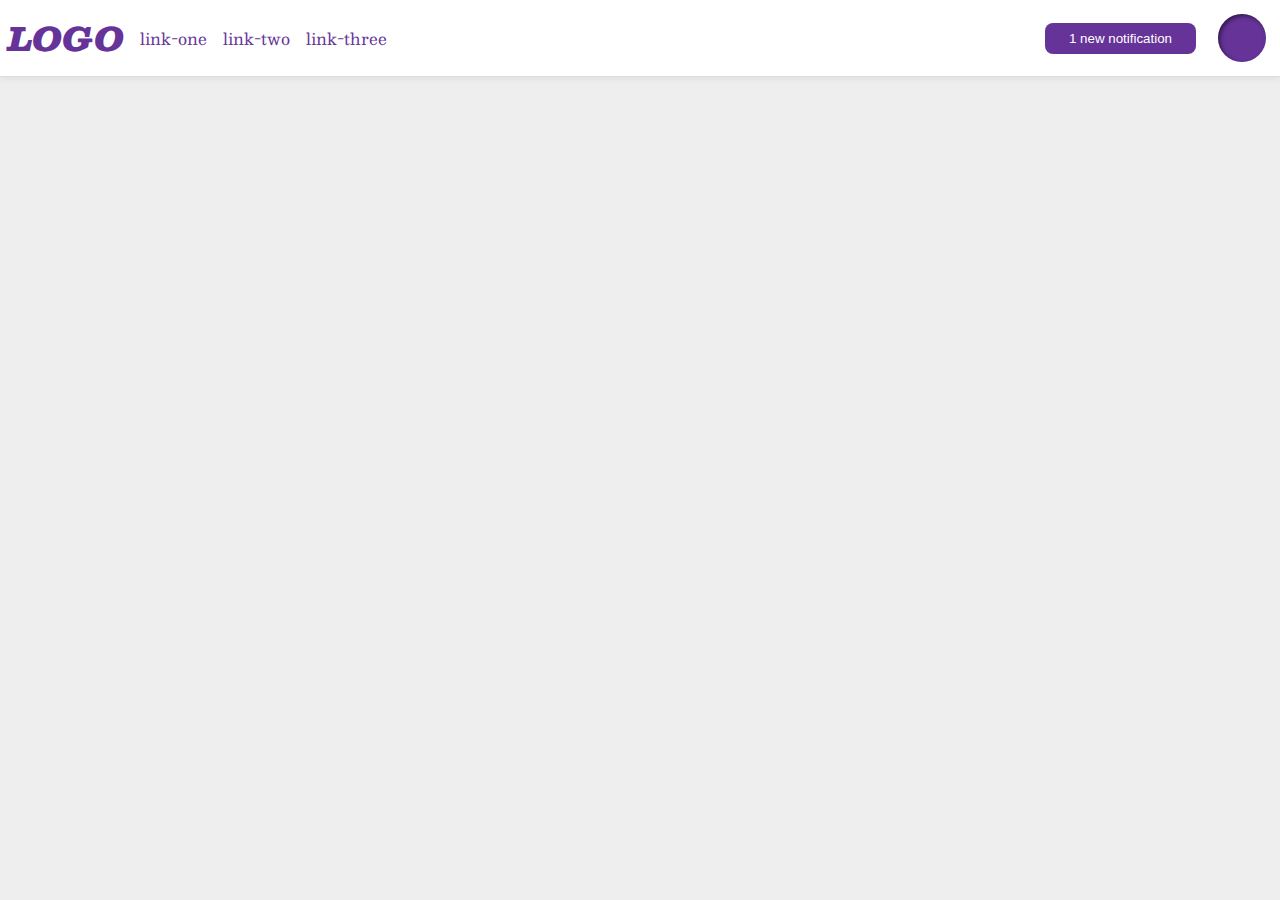
<file: flex/03-flex-header-2/index.html>
<!DOCTYPE html>
<html lang="en">
  <head>
    <meta charset="UTF-8">
    <meta http-equiv="X-UA-Compatible" content="IE=edge">
    <meta name="viewport" content="width=device-width, initial-scale=1.0">
    <title>Flex Header 2</title>
    <link rel="stylesheet" href="style.css">
  </head>
  <body>
    <div class="header">
      <div class="left">
      <div class="logo">
        LOGO
      </div>
      <ul class="links">
        <li><a href="https://google.com">link-one</a></li>
        <li><a href="https://google.com">link-two</a></li>
        <li><a href="https://google.com">link-three</a></li>
      </ul>
      </div>
      <div class="right">
      <button class="notifications">
        1 new notification
      </button>
      <div class="profile-image"></div>
    </div>
    </div>
  </body>
</html>
</file>
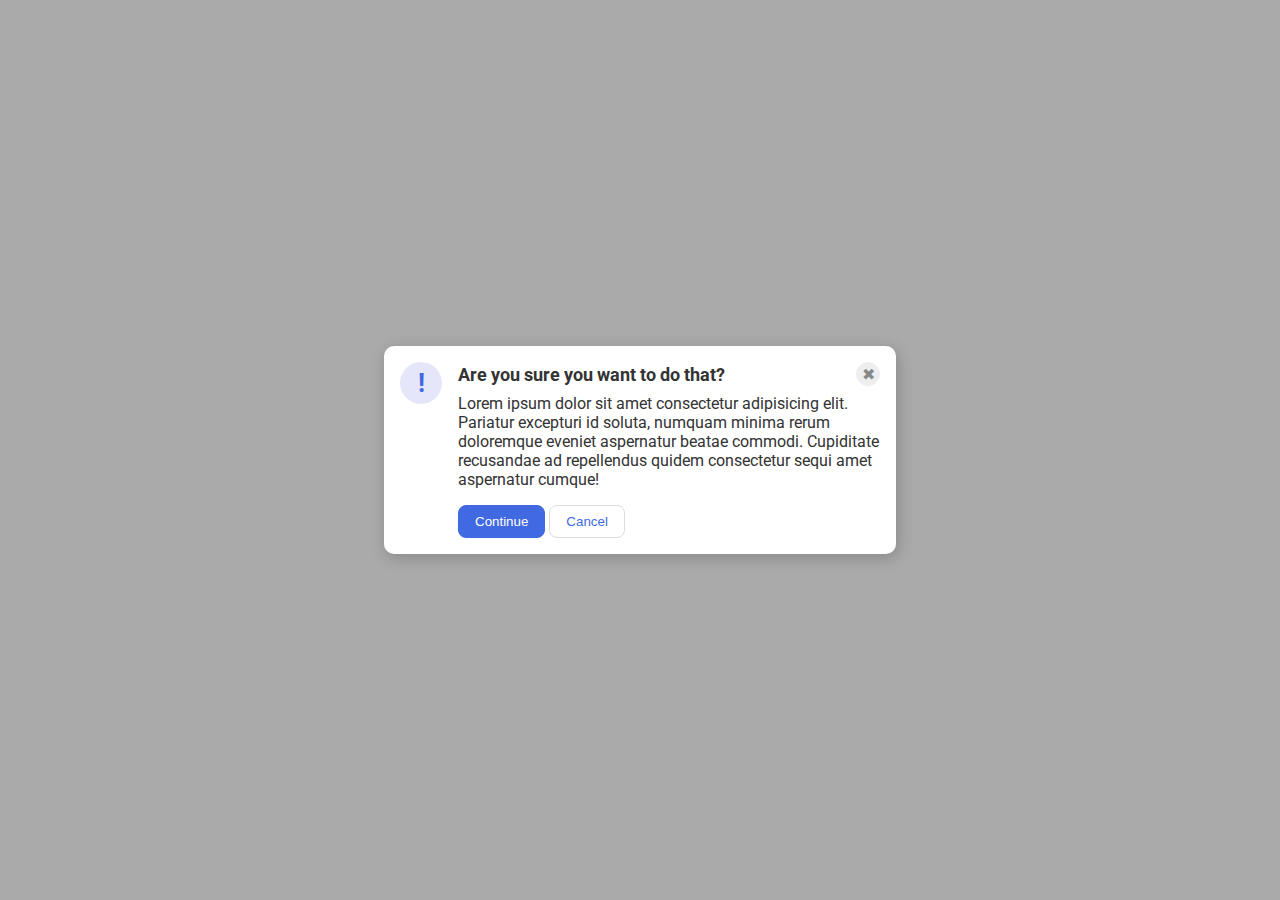
<file: flex/05-flex-modal/index.html>
<!DOCTYPE html>
<html lang="en">
  <head>
    <meta charset="UTF-8">
    <meta http-equiv="X-UA-Compatible" content="IE=edge">
    <meta name="viewport" content="width=device-width, initial-scale=1.0">
    <link rel="stylesheet" href="style.css">
    <title>Modal</title>
  </head>
  <body>
    <div class="modal">
      <div class="icon">!</div>
      <div class="container">
        <div class="header">Are you sure you want to do that?
        <button class="close-button">✖</button>
      </div>
      <div class="text">Lorem ipsum dolor sit amet consectetur adipisicing elit. Pariatur excepturi id soluta, numquam minima rerum doloremque eveniet aspernatur beatae commodi. Cupiditate recusandae ad repellendus quidem consectetur sequi amet aspernatur cumque!</div>
        <button class="continue">Continue</button>
        <button class="cancel">Cancel</button>
    </div>  
    </div>
  </body>
</html>
</file>
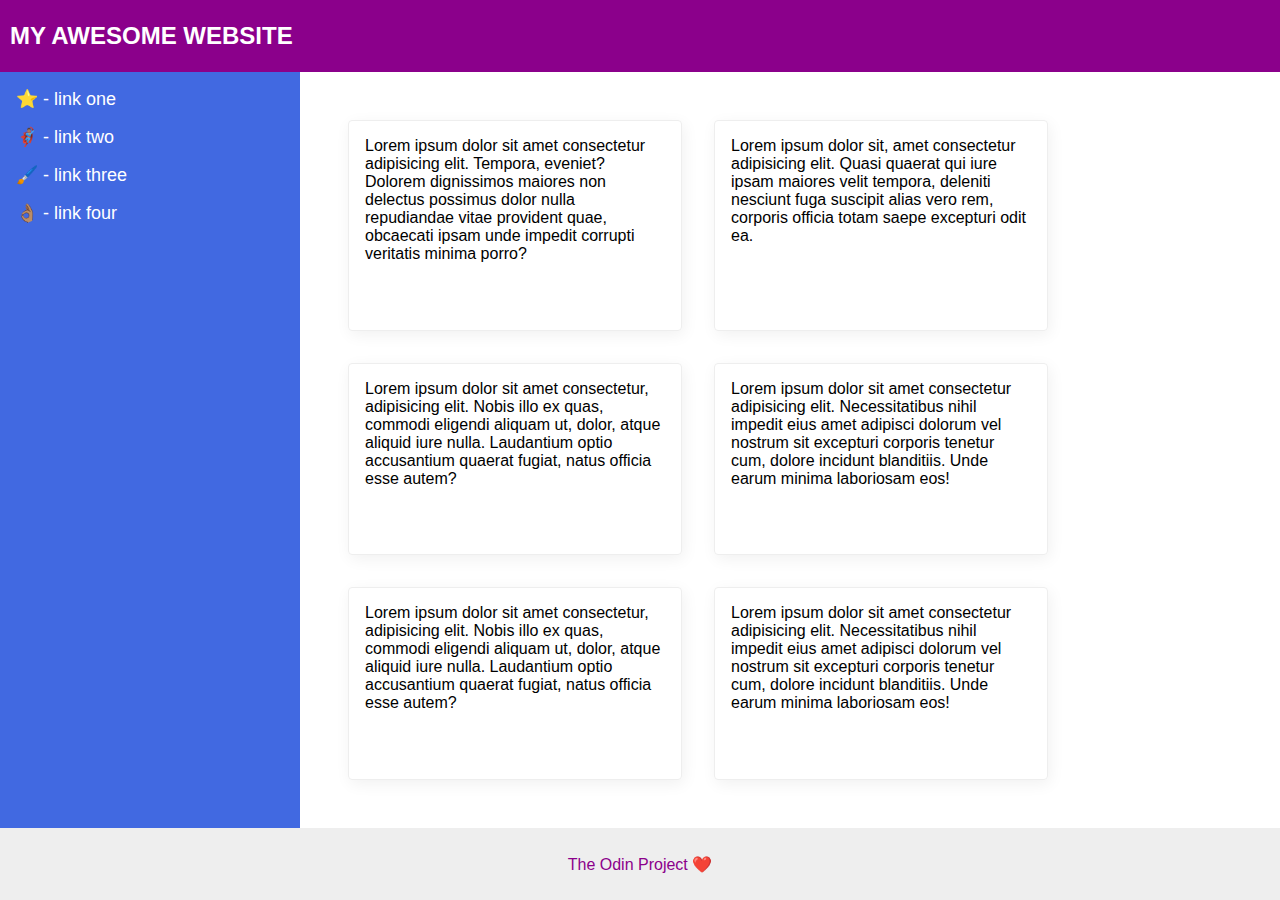
<file: flex/07-flex-layout-2/index.html>
<!DOCTYPE html>
<html lang="en">
  <head>
    <meta charset="UTF-8">
    <meta http-equiv="X-UA-Compatible" content="IE=edge">
    <meta name="viewport" content="width=device-width, initial-scale=1.0">
    <title>The Holy Grail</title>
    <link rel="stylesheet" href="style.css">
  </head>
  <body>
    <div class="header">
      MY AWESOME WEBSITE
    </div>
    <div class="container">
      <div class="sidebar">
          <ul>
            <li><a href="#">⭐ - link one</a></li>
            <li><a href="#">🦸🏽‍♂️ - link two</a></li>
            <li><a href="#">🖌️ - link three</a></li>
            <li><a href="#">👌🏽 - link four</a></li>
          </ul>
      </div>
      <div class="links">
        <div class="card">Lorem ipsum dolor sit amet consectetur adipisicing elit. Tempora, eveniet? Dolorem dignissimos maiores non delectus possimus dolor nulla repudiandae vitae provident quae, obcaecati ipsam unde impedit corrupti veritatis minima porro?</div>
        <div class="card">Lorem ipsum dolor sit, amet consectetur adipisicing elit. Quasi quaerat qui iure ipsam maiores velit tempora, deleniti nesciunt fuga suscipit alias vero rem, corporis officia totam saepe excepturi odit ea.</div>
        <div class="card">Lorem ipsum dolor sit amet consectetur, adipisicing elit. Nobis illo ex quas, commodi eligendi aliquam ut, dolor, atque aliquid iure nulla. Laudantium optio accusantium quaerat fugiat, natus officia esse autem?</div>
        <div class="card">Lorem ipsum dolor sit amet consectetur adipisicing elit. Necessitatibus nihil impedit eius amet adipisci dolorum vel nostrum sit excepturi corporis tenetur cum, dolore incidunt blanditiis. Unde earum minima laboriosam eos!</div>
        <div class="card">Lorem ipsum dolor sit amet consectetur, adipisicing elit. Nobis illo ex quas, commodi eligendi aliquam ut, dolor, atque aliquid iure nulla. Laudantium optio accusantium quaerat fugiat, natus officia esse autem?</div>
        <div class="card">Lorem ipsum dolor sit amet consectetur adipisicing elit. Necessitatibus nihil impedit eius amet adipisci dolorum vel nostrum sit excepturi corporis tenetur cum, dolore incidunt blanditiis. Unde earum minima laboriosam eos!</div>
      </div>
    </div>
    <div class="footer">
      The Odin Project ❤️
    </div>
  </body>
</html>
</file>
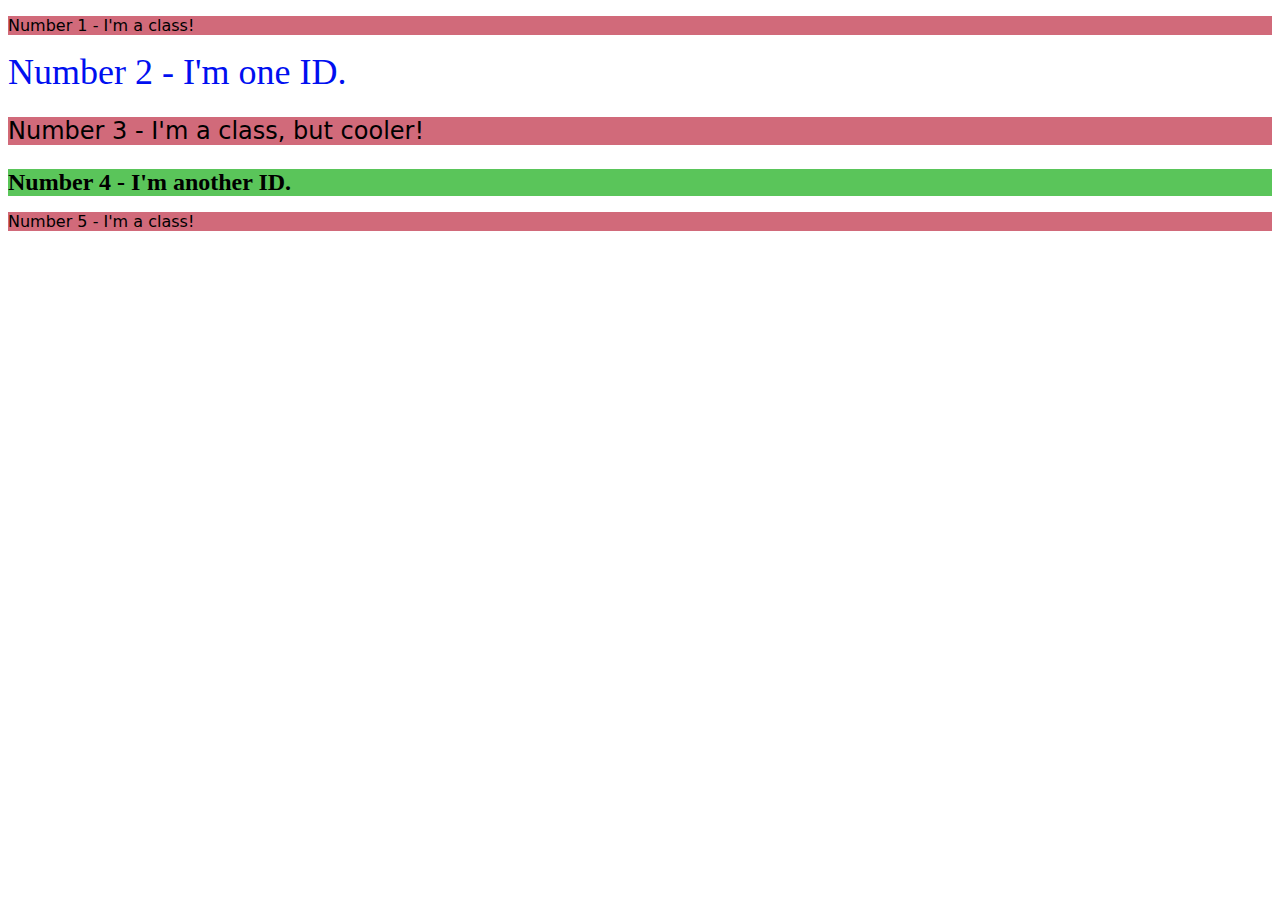
<file: foundations/02-class-id-selectors/index.html>
<!DOCTYPE html>
<html lang="en">
  <head>
    <meta charset="UTF-8">
    <meta http-equiv="X-UA-Compatible" content="IE=edge">
    <meta name="viewport" content="width=device-width, initial-scale=1.0">
    <title>Class and ID Selectors</title>
    <link rel="stylesheet" href="style.css">
  </head>
  <body>
    <p class="odd">Number 1 - I'm a class!</p>
    <div id="blue-text">Number 2 - I'm one ID.</div>
    <p class="odd font24px">Number 3 - I'm a class, but cooler!</p>
    <div class="lightG-Bold font24px">Number 4 - I'm another ID.</div>
    <p class="odd">Number 5 - I'm a class!</p>
  </body>
</html>
</file>
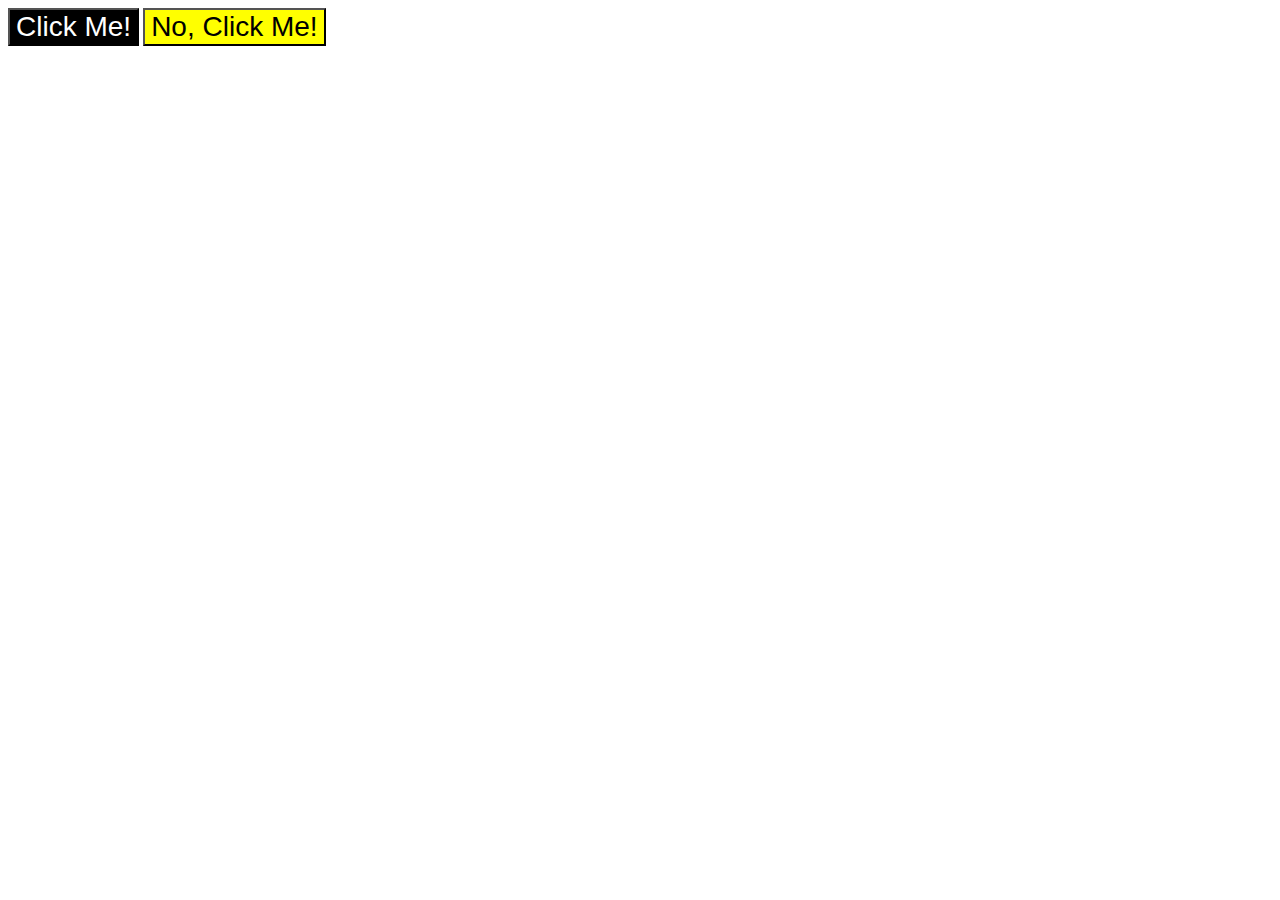
<file: foundations/03-grouping-selectors/index.html>
<!DOCTYPE html>
<html lang="en">
  <head>
    <meta charset="UTF-8">
    <meta http-equiv="X-UA-Compatible" content="IE=edge">
    <meta name="viewport" content="width=device-width, initial-scale=1.0">
    <title>Grouping Selectors</title>
    <link rel="stylesheet" href="style.css">
  </head>
  <body>
    <button id="button1" >Click Me!</button>
    <button id="button2" >No, Click Me!</button>
  </body>
</html>
</file>
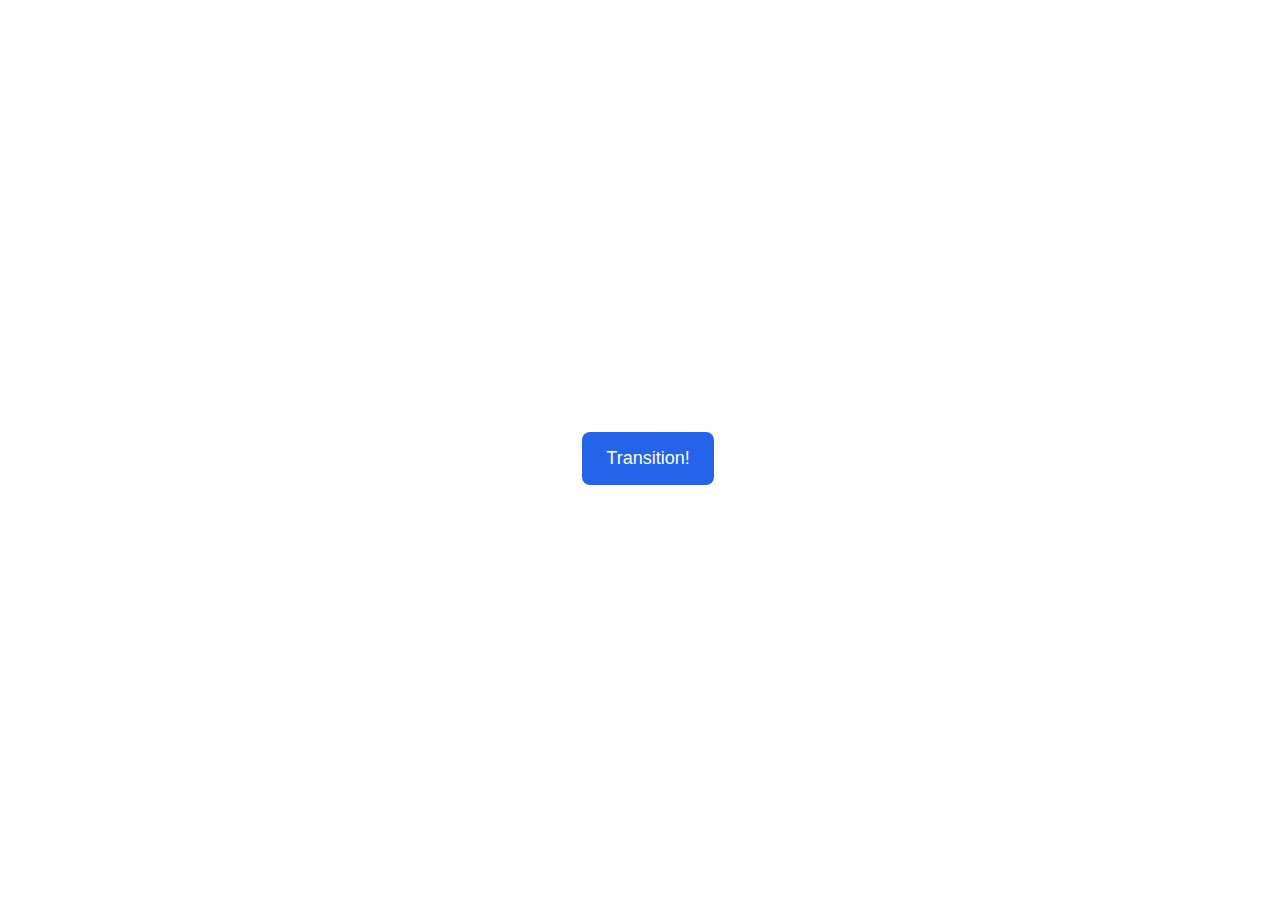
<file: advanced-html-css/animation/01-button-hover/index.html>
<!DOCTYPE html>
<html lang="en">
  <head>
    <meta charset="UTF-8" />
    <meta http-equiv="X-UA-Compatible" content="IE=edge" />
    <meta name="viewport" content="width=device-width, initial-scale=1.0" />
    <title>Button Hover</title>
    <link rel="stylesheet" href="style.css" />
  </head>
  <body>
    <div id="transition-container">
      <button>Transition!</button>
    </div>
  </body>
</html>
</file>
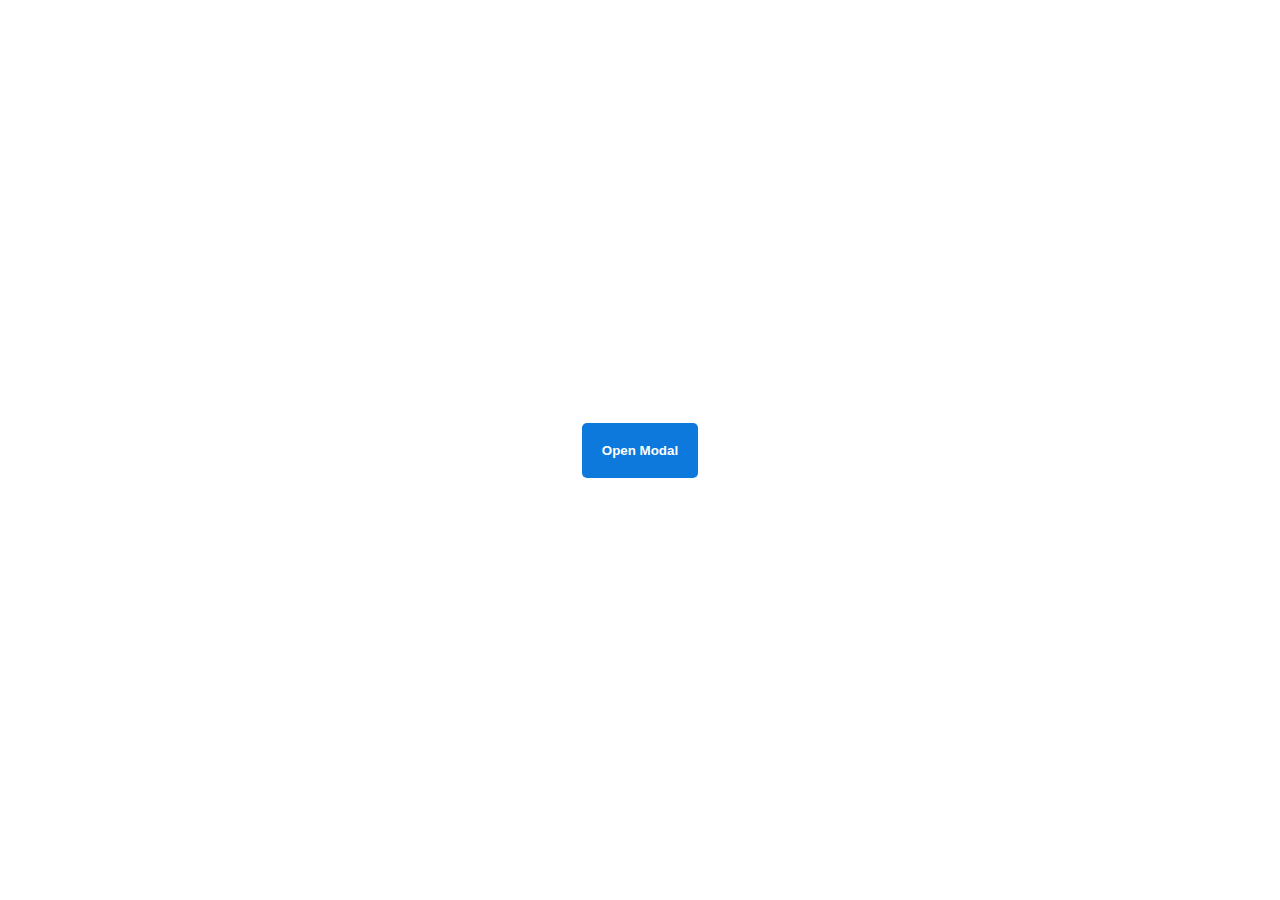
<file: advanced-html-css/animation/02-pop-up/index.html>
<!DOCTYPE html>
<html lang="en">
  <head>
    <meta charset="UTF-8" />
    <meta http-equiv="X-UA-Compatible" content="IE=edge" />
    <meta name="viewport" content="width=device-width, initial-scale=1.0" />
    <title>Popup</title>
    <link rel="stylesheet" href="style.css" />
  </head>
  <body>
    <div class="backdrop"></div>
    <div class="popup-modal">
      <h1>Look at me!</h1>
      <p>I'm a pop up dialog!</p>
      <button id="close-modal">Close Modal</button>
    </div>
    <div class="button-container">
      <button id="trigger-modal">Open Modal</button>
    </div>
    <script src="script.js"></script>
  </body>
</html>
</file>
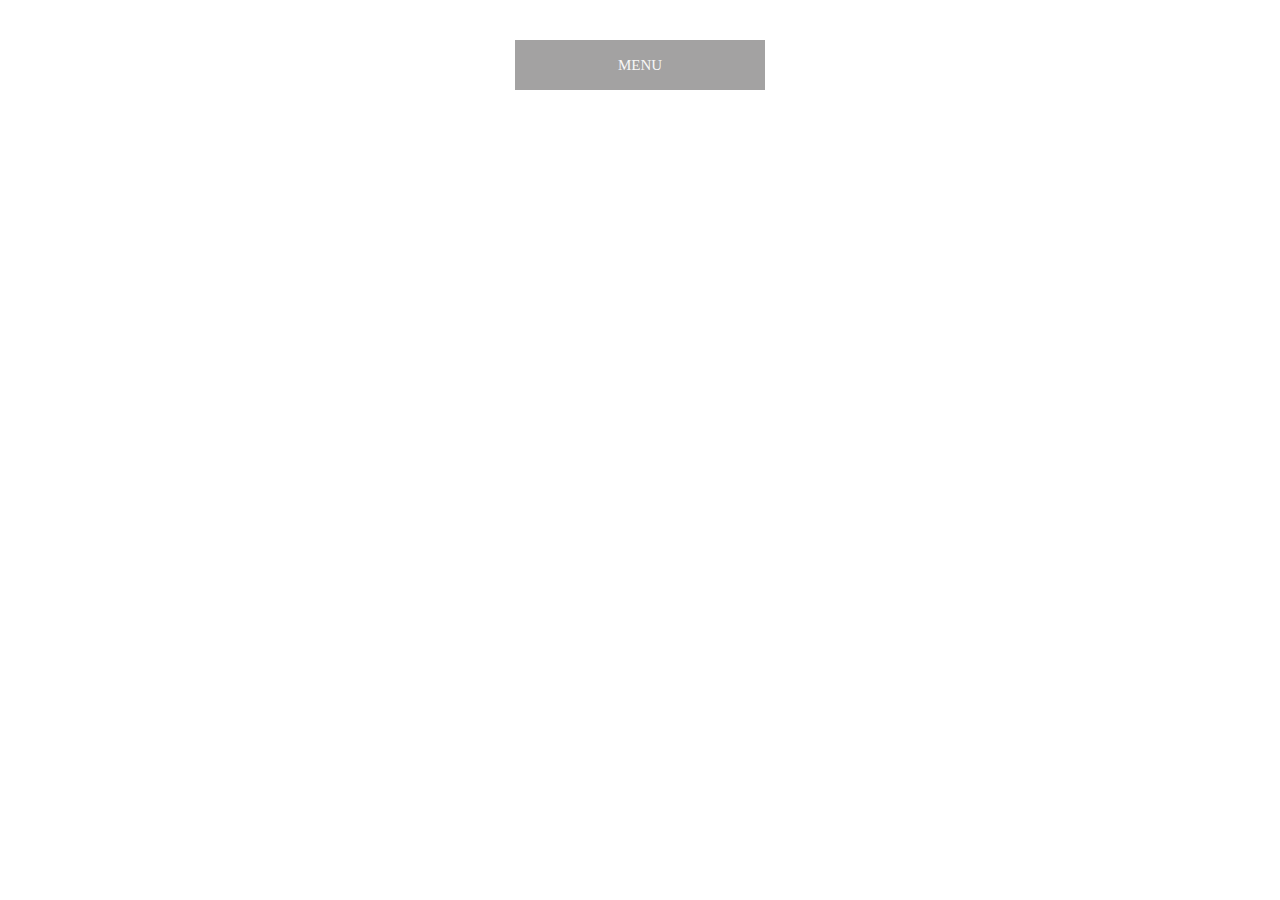
<file: advanced-html-css/animation/03-dropdown-menu/index.html>
<!DOCTYPE html>
<html lang="en">
  <head>
    <meta charset="UTF-8" />
    <meta http-equiv="X-UA-Compatible" content="IE=edge" />
    <meta name="viewport" content="width=device-width, initial-scale=1.0" />
    <title>Dropdown Menu</title>
    <link rel="stylesheet" href="style.css" />
  </head>
  <body>
    <div class="dropdown-container">
        <div class="menu-title">MENU</div>
        <ul class="dropdown-menu">
            <li>ITEM 1</li>
            <li>ITEM 2</li>
            <li>ITEM 3</li>
            <li>ITEM 4</li>
            <li>ITEM 5</li>
        </ul>
    </div>
    <script src="script.js"></script>
  </body>
</html>
</file>
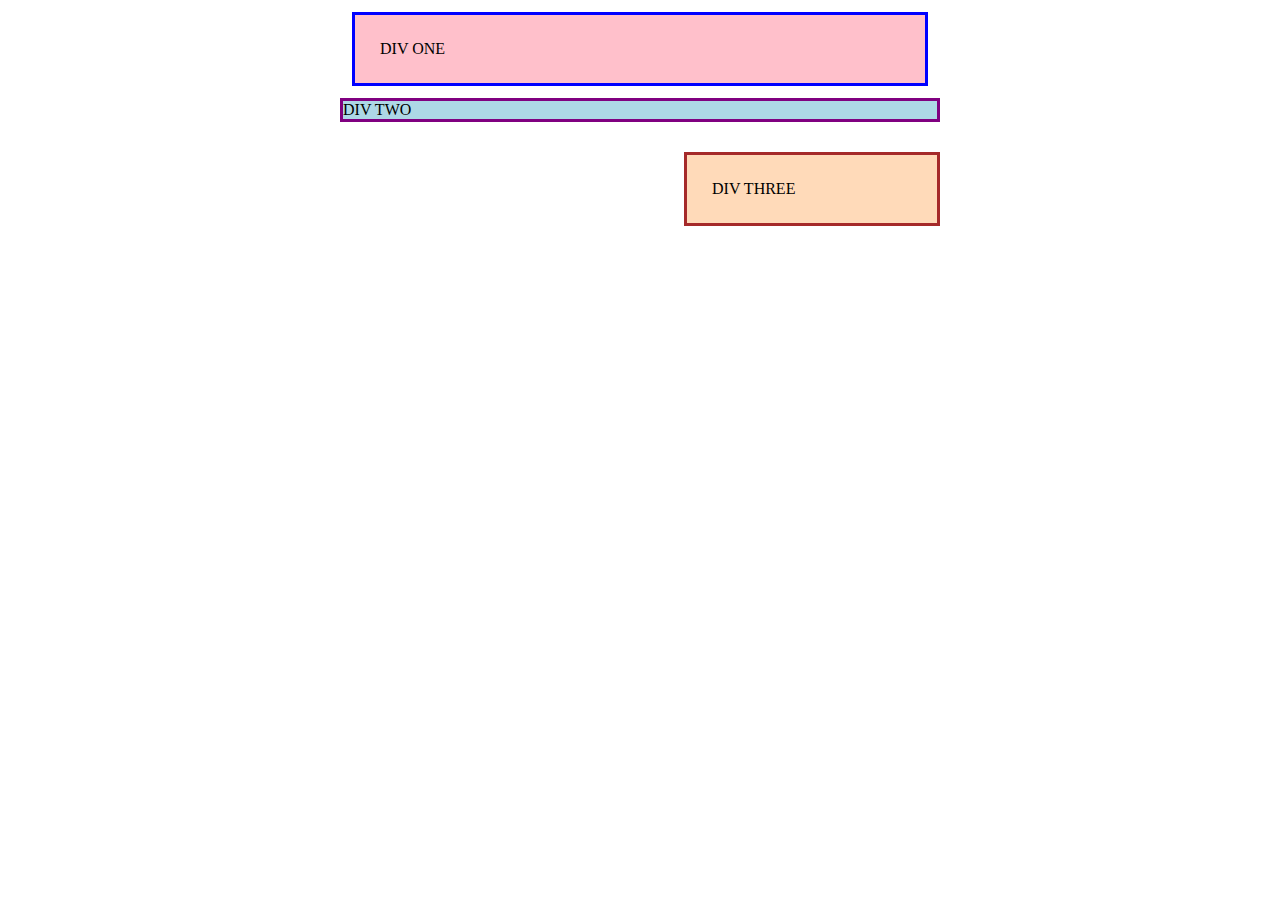
<file: foundations/block-and-inline/01-margin-and-padding-1/index.html>
<!DOCTYPE html>
<html lang="en">
  <head>
    <meta charset="UTF-8">
    <meta http-equiv="X-UA-Compatible" content="IE=edge">
    <meta name="viewport" content="width=device-width, initial-scale=1.0">
    <title>Margin and Padding exercise</title>
    <link rel="stylesheet" href="style.css">
  </head>
  <body>
    <div class="one">
      DIV ONE
    </div>
    <div class="two">
      DIV TWO
    </div>
    <div class="three">
      DIV THREE
    </div>
  </body>
</html>
</file>
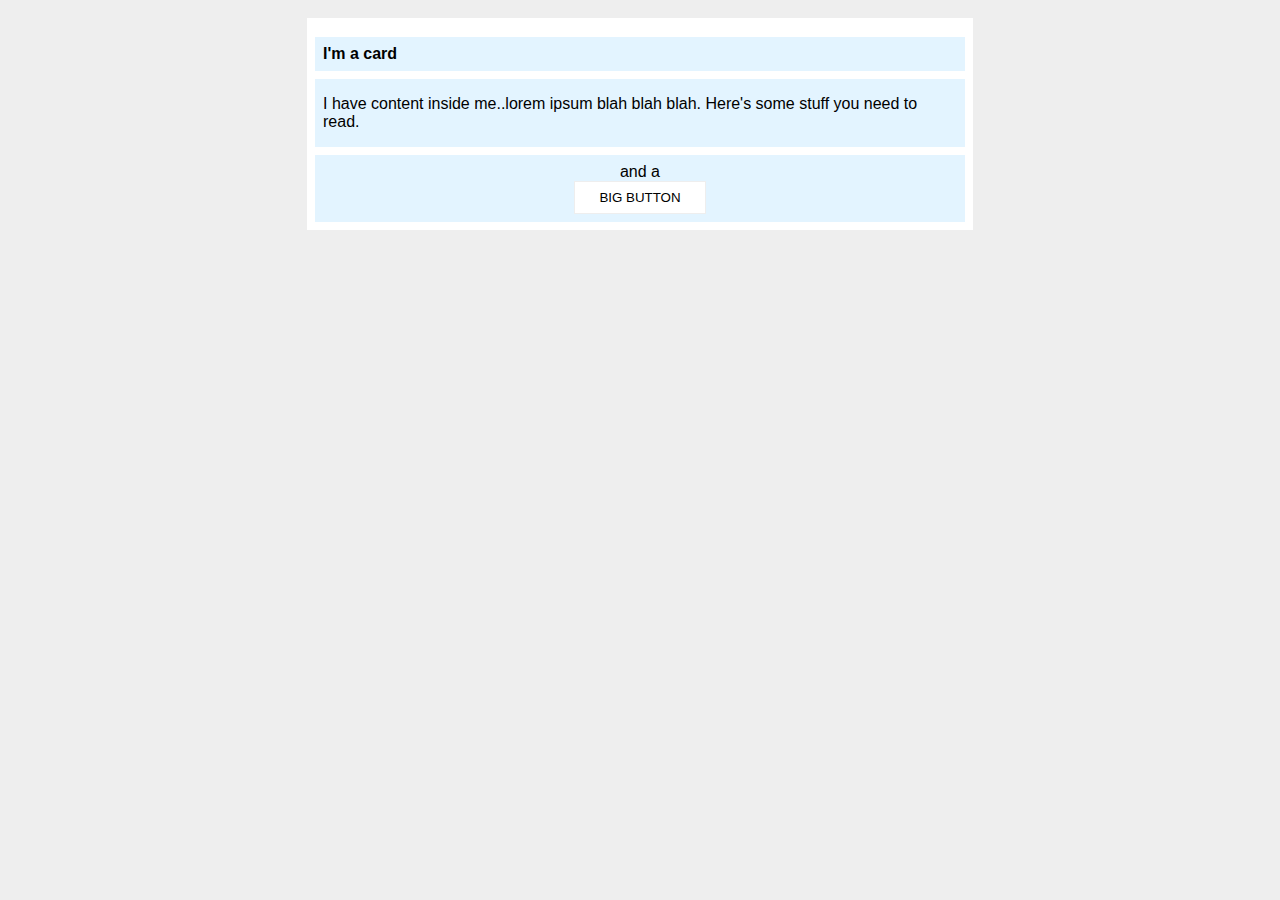
<file: foundations/block-and-inline/02-margin-and-padding-2/index.html>
<!DOCTYPE html>
<html lang="en">
  <head>
    <meta charset="UTF-8">
    <meta http-equiv="X-UA-Compatible" content="IE=edge">
    <meta name="viewport" content="width=device-width, initial-scale=1.0">
    <title>Margin and Padding exercise 2</title>
    <link rel="stylesheet" href="style.css">
  </head>
  <body>
    <div class="card">
      <h1 class="title">I'm a card</h1>
      <div class="content">I have content inside me..lorem ipsum blah blah blah. Here's some stuff you need to read.</div>
      <div class="button-container">and a <button>BIG BUTTON</button></div>
    </div>
  </body>
</html>
</file>
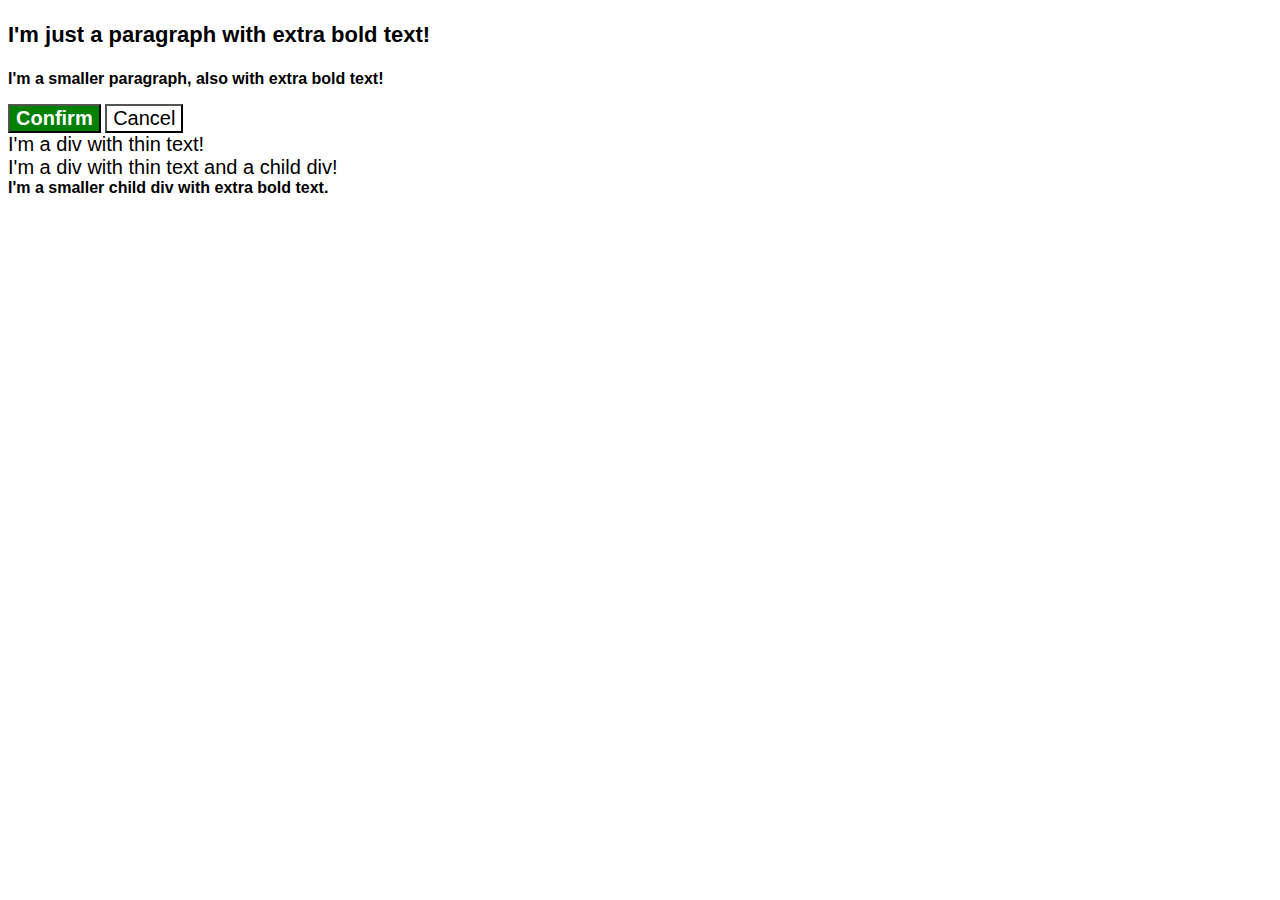
<file: foundations/cascade/01-cascade-fix/index.html>
<!DOCTYPE html>
<html lang="en">
  <head>
    <meta charset="UTF-8">
    <meta http-equiv="X-UA-Compatible" content="IE=edge">
    <meta name="viewport" content="width=device-width, initial-scale=1.0">
    <title>Fix the Cascade</title>
    <link rel="stylesheet" href="style.css">
  </head>
  <body>
    <p class="para">I'm just a paragraph with extra bold text!</p>
    <p class="para small-para">I'm a smaller paragraph, also with extra bold text!</p>

    <button id="confirm-button" class="button confirm">Confirm</button>
    <button id="cancel-button" class="button cancel">Cancel</button>

    <div class="text">I'm a div with thin text!</div>
    <div class="text">I'm a div with thin text and a child div!
      <div class="text child">I'm a smaller child div with extra bold text.</div>
    </div>
  </body>
</html>
</file>
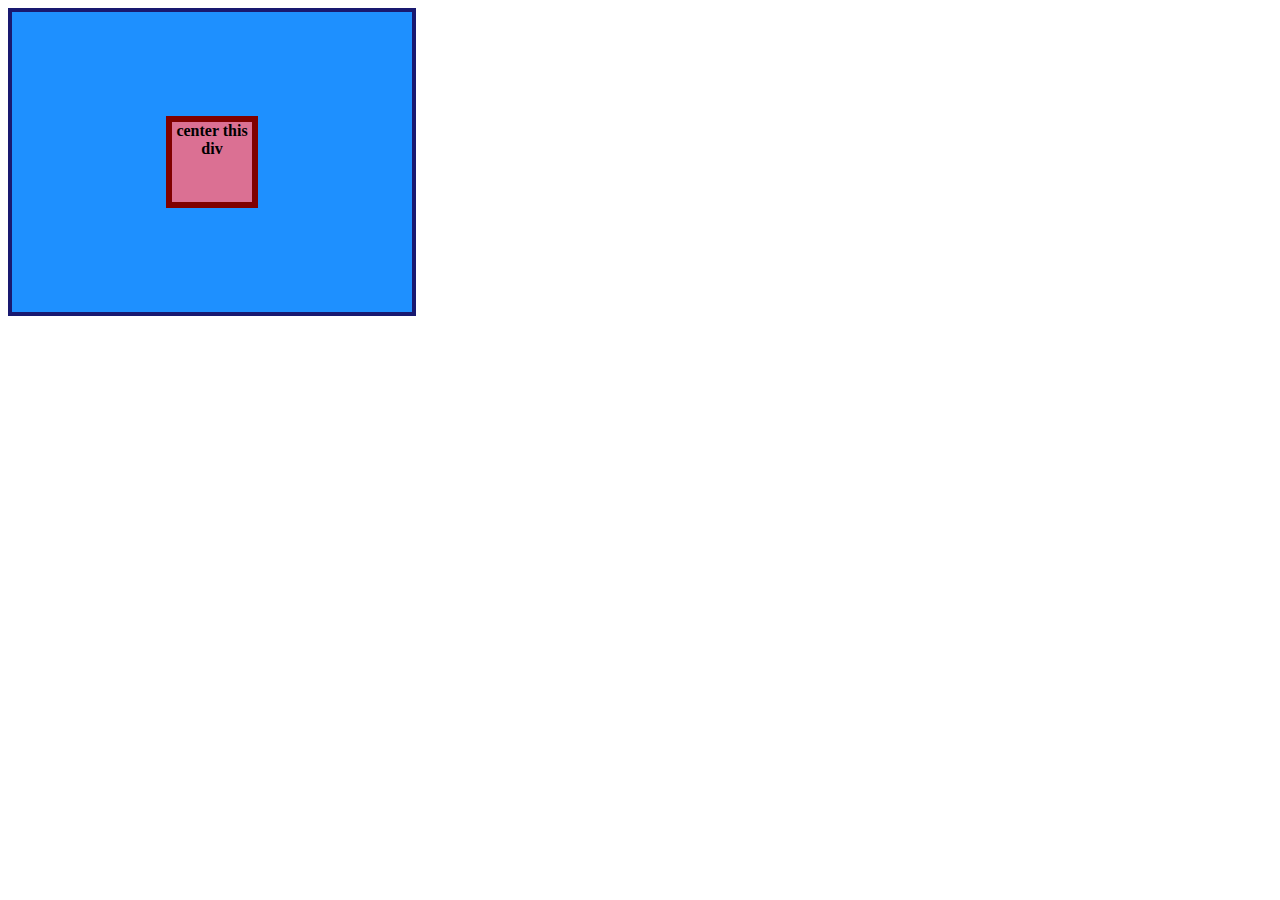
<file: foundations/flex/01-flex-center/index.html>
<!DOCTYPE html>
<html lang="en">
  <head>
    <meta charset="UTF-8">
    <meta http-equiv="X-UA-Compatible" content="IE=edge">
    <meta name="viewport" content="width=device-width, initial-scale=1.0">
    <title>CENTER THIS DIV</title>
    <link rel="stylesheet" href="style.css">
  </head>
  <body>
    <div class="container">
      <div class="box">center this div</div>
    </div>
  </body>
</html>
</file>
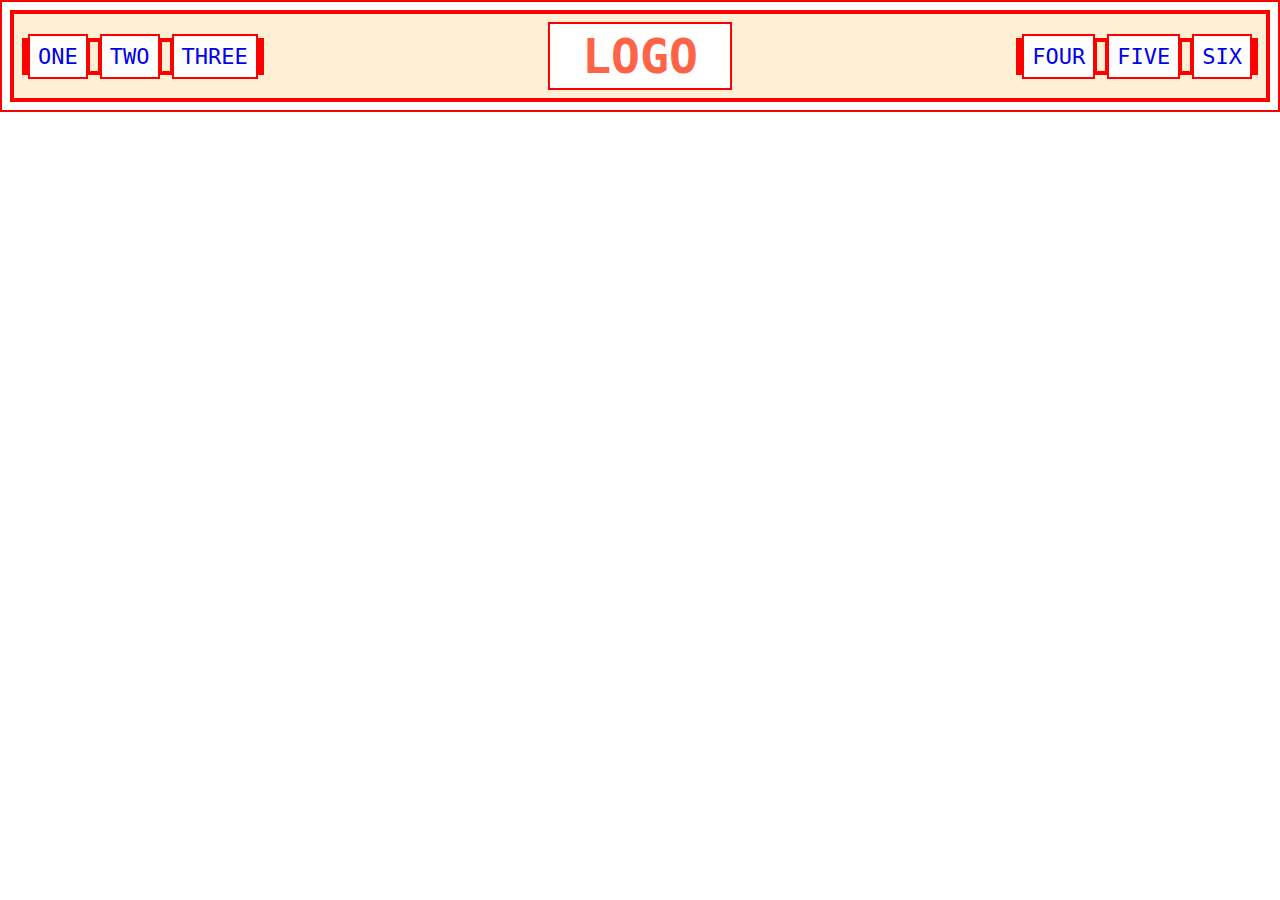
<file: foundations/flex/02-flex-header/index.html>
<!DOCTYPE html>
<html lang="en">
  <head>
    <meta charset="UTF-8">
    <meta http-equiv="X-UA-Compatible" content="IE=edge">
    <meta name="viewport" content="width=device-width, initial-scale=1.0">
    <title>Flex Header</title>
    <link rel="stylesheet" href="style.css">
  </head>
  <body>
    <div class="header">
      <div class="left-links">
        <ul>
          <li><a href="#">ONE</a></li>
          <li><a href="#">TWO</a></li>
          <li><a href="#">THREE</a></li>
        </ul>
      </div>
      <div class="logo">LOGO</div>
      <div class="right-links">
        <ul>
          <li><a href="#">FOUR</a></li>
          <li><a href="#">FIVE</a></li>
          <li><a href="#">SIX</a></li>
        </ul>
      </div>
    </div>
  </body>
</html>
</file>
<file: flex/03-flex-header-2/style.css>
/* this is some magical font-importing.  
you'll learn about it later. */
@import url('https://fonts.googleapis.com/css2?family=Besley:ital,wght@0,400;1,900&display=swap');

body {
  margin: 0;
  background: #eee;
  font-family: Besley, serif;
}

/* *{
  border: 2px solid red;
} */

.header {
  background: white;
  border-bottom: 1px solid #ddd;
  box-shadow: 0 0 8px rgba(0,0,0,.1);
  display: flex;
  justify-content: space-between;
  padding: 8px;
}

.profile-image {
  background: rebeccapurple;
  box-shadow: inset 2px 2px 4px rgba(0,0,0,.5);
  border-radius: 50%;
  width: 48px;
  height: 48px;
  margin: 6px;
}

.logo {
  color: rebeccapurple;
  font-size: 32px;
  font-weight: 900;
  font-style: italic;
}

button {
  border: none;
  border-radius: 8px;
  background: rebeccapurple;
  color: white;
  padding: 8px 24px;
  /* margin: 10px;
  margin-left: auto; */
}

a {
  /* this removes the line under our links */
  text-decoration: none;
  color: rebeccapurple;
}

ul {
  list-style-type: none;
  display: flex;
  /* justify-content: center; */
  gap: 16px;
  padding: 0%;
  margin: 0%;
}

.right,.left{
  display: flex;
  gap: 16px;
  align-items: center;
}
</file>
<file: flex/05-flex-modal/style.css>
@import url('https://fonts.googleapis.com/css2?family=Roboto:wght@400;700&display=swap');

html, body {
  height: 100%;
}

body {
  font-family: Roboto, sans-serif;
  margin: 0;
  background: #aaa;
  color: #333;
  /* I'll give you this one for free lol */
  display: flex;
  align-items: center;
  justify-content: center;
}

.modal {
  background: white;
  width: 480px;
  border-radius: 10px;
  box-shadow: 2px 4px 16px rgba(0,0,0,.2);
}

.icon {
  color: royalblue;
  font-size: 26px;
  font-weight: 700;
  background: lavender;
  width: 42px;
  height: 42px;
  border-radius: 50%;
  display: flex;
  align-items: center;
  justify-content: center;
}

.close-button {
  background: #eee;
  border-radius: 50%;
  color: #888;
  font-weight: 400;
  font-size: 16px;
  height: 24px;
  width: 24px;
  display: flex;
  align-items: center;
  justify-content: center;
  border: 1px solid #eee;
  padding: 0;
  margin-left: auto;
}

button {
  cursor: pointer;
  padding: 8px 16px;
  border-radius: 8px;
}

button.continue {
  background: royalblue;
  border: 1px solid royalblue;
  color: white;
}

button.cancel {
  background: white;
  border: 1px solid #ddd;
  color: royalblue;
}


.modal{
  display: flex;
  gap: 16px;
  padding: 16px;
}

.icon{
  flex-shrink: 0;
}

.header{
  display: flex;
  align-items: center;
  justify-content: space-between;
  font-size: 18px;
  font-weight: 700;
  margin-bottom: 8px;
}

.text{
  margin-bottom: 16px;
}
</file>
<file: flex/07-flex-layout-2/style.css>
body {
  font-family: -apple-system, BlinkMacSystemFont, 'Segoe UI', Roboto, Oxygen, Ubuntu, Cantarell, 'Open Sans', 'Helvetica Neue', sans-serif;
  margin: 0;
  min-height: 100vh;
  display: flex;
  flex-direction: column;
}

.header {
  height: 72px;
  background: darkmagenta;
  color: white;
  display: flex;
  align-items: center;
  font-weight: bolder;
  font-size: x-large;
  padding: 0px 10px;
}

.footer {
  height: 72px;
  background: #eee;
  color: darkmagenta;
  justify-content: center;
  display: flex;
  align-items: center;
}

.sidebar {
  width: 300px;
  flex-shrink: 0;
  padding: 16px;
  background: royalblue;
  box-sizing: border-box;
}

ul,a {
  /* display: flex; */
  /* flex-direction: column; */
  list-style: none;
  text-decoration: none;
  margin: 0%;
  padding: 0;
  color: white;
  font-size: large;
}

li{
  margin-bottom: 16px;
}

.card {
  border: 1px solid #eee;
  box-shadow: 2px 4px 16px rgba(0,0,0,.06);
  border-radius: 4px;
  width: 300px;
  padding: 16px;
}

.container{
  display: flex;
  flex: 1;
}

.links{
  display: flex;
  flex-wrap: wrap;
  padding: 48px;
  gap: 32px;
}
</file>
<file: foundations/02-class-id-selectors/style.css>
.odd {
    background-color: rgb(209, 106, 122);
    font-family: Verdana, "DejaVu Sans", sans-serif;
}

#blue-text {
    color: #000ff0;
    font-size: 36px;
}

.font24px {
    font-size: 24px;
}

.odd.font24px{

}

.lightG-Bold{
background-color: rgb(90, 197, 90);
font-weight: bold;
}
</file>
<file: foundations/03-grouping-selectors/style.css>
#button1,#button2 {
    font-size: 28px;
    font-family: Helvetica, "Times New Roman", sans-serif;
}

#button1{
    color: white;
    background-color: black;
}

#button2{
    background-color: yellow;
}
</file>
<file: advanced-html-css/animation/01-button-hover/style.css>
#transition-container {
  width: 100vw;
  height: 100vh;
  display: flex;
  flex-direction: column;
  justify-content: center;
  align-items: center;
  font-family: Arial, sans-serif;
}

button {
  border-radius: 8px;
  border: none;
  background-color: #2563eb;
  color: white;
  font-size: 18px;
  padding: 16px 24px;
  text-align: center;
}
</file>
<file: advanced-html-css/animation/02-pop-up/style.css>
* {
  padding: 0;
  margin: 0;
}

body {
  overflow: hidden;
}

.button-container {
  width: 100vw;
  height: 100vh;
  background-color: #ffffff;
  opacity: 100%;
  display: flex;
  align-items: center;
  justify-content: center;
}

button {
  padding: 20px;
  color: #ffffff;
  background-color: #0e79dd;
  border: none;
  border-radius: 5px;
  font-weight: 600;
}

.popup-modal {
  padding: 32px 64px;
  background-color: white;
  border: 1px solid black;
  border-radius: 10px;
  position: fixed;
  top: 50%;
  left: 50%;
  transform-origin: center;
  transform: translate(-50%, -50%);
  pointer-events: none;
  opacity: 0%;
  text-align: center;
}

.popup-modal p {
  margin-bottom: 24px;
}

.backdrop {
  pointer-events: none;
  position: fixed;
  inset: 0;
  background: #000;
  opacity: 0%;
}

.popup-modal.show {
  opacity: 100%;
  pointer-events: all;
}

.backdrop.show {
  opacity: 30%;
}
</file>
<file: advanced-html-css/animation/03-dropdown-menu/style.css>
.dropdown-container {
  max-width: 250px;
  margin: 40px auto;
  text-align: center;
  line-height: 50px;
  font-size: 15px;
  color: rgb(247, 247, 247);
  cursor: pointer;
}

.menu-title {
  background-color: rgb(163, 162, 162);
}

.dropdown-menu {
  list-style: none;
  padding: 0;
  margin: 0;
  background-color: rgb(99, 97, 97);

  display: none;
}

ul.dropdown-menu li:hover {
  background: rgb(47, 46, 46);
}

.visible {
  display: block;
}
</file>
<file: foundations/block-and-inline/01-margin-and-padding-1/style.css>
body {
  max-width: 600px;
  margin: 0 auto;
}

.one {
  background: pink;
  border: 3px solid blue;
  /* CHANGE ME */
  padding: 25px;
  margin: 12px;
}

.two {
  background: lightblue;
  border: 3px solid purple;
  /* CHANGE ME */
  margin-bottom: 30px;
}

.three {
  background: peachpuff;
  border: 3px solid brown;
  width: 200px;
  /* CHANGE ME */
  padding: 25px;
  margin-left: auto;
}
</file>
<file: foundations/block-and-inline/02-margin-and-padding-2/style.css>
body {
  background: #eee;
  font-family: sans-serif;
}

.card {
  width: 650px;
  background: #fff;
  margin: 18px auto;
  padding: 8px;
}

.title {
  font-size: 16px;
  background: #e3f4ff;
  margin-bottom: 8px;
  padding: 8px;
}

.content {
  background: #e3f4ff;
  margin-bottom: 8px;
  padding: 16px 8px;
}

.button-container {
  background: #e3f4ff;
  padding: 8px;
  text-align: center;
}

button {
  display: block;
  background: white;
  border: 1px solid #eee;
  padding: 8px 24px;
  margin: 0 auto;
}
</file>
<file: foundations/cascade/01-cascade-fix/style.css>
body {
  font-family: Arial, Helvetica, sans-serif;
}

.para {
  font-size: 22px;
}

.para,
.small-para {
  color: hsl(0, 0%, 0%);
  font-weight: bold;
}

.para.small-para {
  font-size: 16px;
}

.button {
  background-color: rgb(255, 255, 255);
  color: rgb(0, 0, 0);
  font-size: 20px;
}

.confirm {
  background: green;
  color: white;
  font-weight: bold;
} 

.button.confirm { }

.text{
  font-size: 20px;
}


.text.child {

  font-size: 16px;;
  font-weight: bold;
}
</file>
<file: foundations/flex/01-flex-center/style.css>
.container {
  display: flex;
  align-items: center;
  justify-content: center;
  background: dodgerblue;
  border: 4px solid midnightblue;
  width: 400px;
  height: 300px;
}

.box {
  background: palevioletred;
  font-weight: bold;
  text-align: center;
  border: 6px solid maroon;
  width: 80px;
  height: 80px;
  ;
}
</file>
<file: foundations/flex/02-flex-header/style.css>
.header  {
  display: flex;
  font-family: monospace;
  background: papayawhip;
  justify-content: space-between;
  align-items: center;
  padding: 8px;
  flex: 1;
}

*{
  border: red 2px solid;
}

.logo {
  font-size: 48px;
  font-weight: 900;
  color: tomato;
  background: white;
  padding: 4px 32px;
}

ul {
  padding: 0%;
  margin: 0;
  display: flex;
  align-items: center;
  /* this removes the dots on the list items*/
  list-style-type: none;
  gap: 8px;
  flex-wrap: wrap;
}

a {
  font-size: 22px;
  background: white;
  padding: 8px;
  /* this removes the line under the links */
  text-decoration: none;
}
</file>
